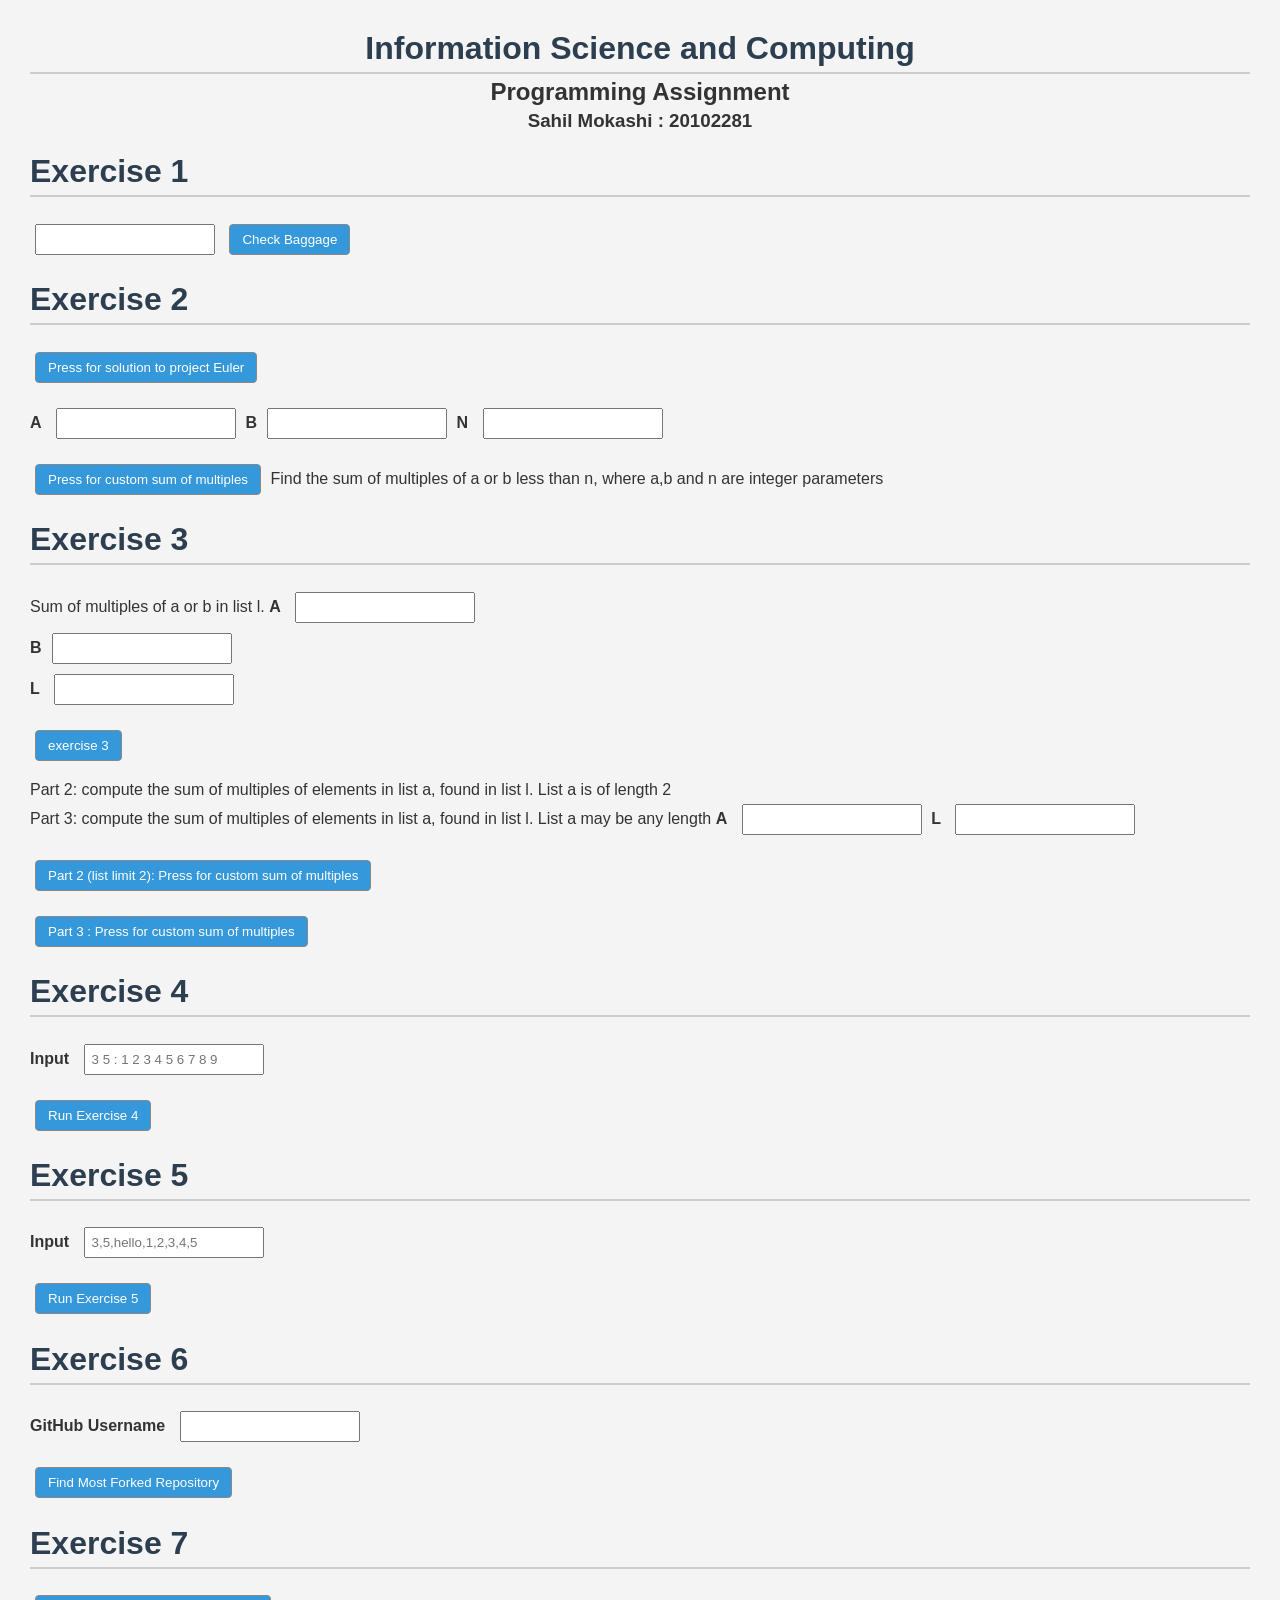
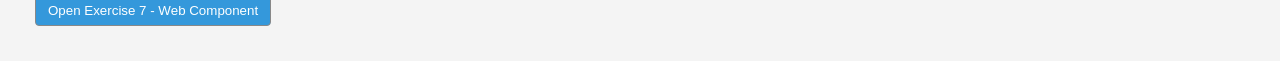
<file: index.html>
<HTml>
    <head>
        <link rel="stylesheet" href="index.css">
        <script src="ex1.js"></script>
        <script src="ex2.js"></script>
        <script src="ex3.js"></script>
        <script src="ex4.js"></script>
        <script src="ex5.js"></script>
        <script src="ex6.js"></script>
    </head>
    <body>
          <div id="header">
                <h1>Information Science and Computing</h1>
                <h2>Programming Assignment </h2>
                <h3>Sahil Mokashi : 20102281</h3>
          </div>
        <h1>Exercise 1</h1>
        <p>        <input type="text" id="weight">
        <!--//replace check function.-->
        <button onclick="check()">Check Baggage</button></p>

<p>
        <input type="text" id="removed" style='display:none;'>
        <!--//replace remove function.-->
        <button id='remB' onclick="remove()" style='display:none;'>Remove this much baggage (kg)</button>

</p>

<h1>Exercise 2</h1>
    <p><button onclick="euler1()">Press for solution to project Euler</button>
</p>

<p>
       <label for="a:">A</label> <input type="text" id="a">
        <label for="b:">B</label><input type="text" id="b">
       <label for="n:">N</label> <input type="text" id="n">

</p>
    <p><button onclick="eulerCustom()">Press for custom sum of multiples</button> 
        Find the sum of multiples of a or b less than n, where a,b and n are integer parameters

 <h1>Exercise 3</h1>
<p>
Sum of multiples of a or b in list l.
       <label for="a:">A</label> <input type="text" id="a1"><br>
        <label for="b:">B</label><input type="text" id="b1"><br>
       <label for="l:">L</label> <input type="text" id="l">

</p>
    <p><button onclick="eulerlist()">exercise 3</button>
</p>

<p>
 
    Part 2: compute the sum of multiples of elements in list a, found in list l. List a is of length 2
    <br>
    Part 3: compute the sum of multiples of elements in list a, found in list l. List a may be any length
       <label for="aList:">A</label> <input type="text" id="aList">
        <label for="mList:">L</label> <input type="text" id="mList">

</p>
    <p><button onclick="euler2Lists()">Part 2 (list limit 2): Press for custom sum of multiples</button>
    <p><button onclick="euler2Lists1()">Part 3 : Press for custom sum of multiples</button>

<h1>Exercise 4</h1>
    <p>
        <label>Input</label>
        <input type="text" id="ex4Input" placeholder="3 5 : 1 2 3 4 5 6 7 8 9">
    </p>

<button onclick="runEx4()">Run Exercise 4</button>


<h1>Exercise 5</h1>

<p>
    <label>Input</label>
    <input type="text" id="ex5Input" placeholder="3,5,hello,1,2,3,4,5">
</p>

<button onclick="runEx5()">Run Exercise 5</button>

<h1>Exercise 6</h1>

<p>
    <label>GitHub Username</label>
    <input type="text" id="githubUser">
</p>

<button onclick="runEx6()">Find Most Forked Repository</button>

<h1>Exercise 7</h1>

<p>
    <button onclick="window.location.href='ex7.html'">
        Open Exercise 7 - Web Component
    </button>
</p>

    </body>
</HTml>
</file>
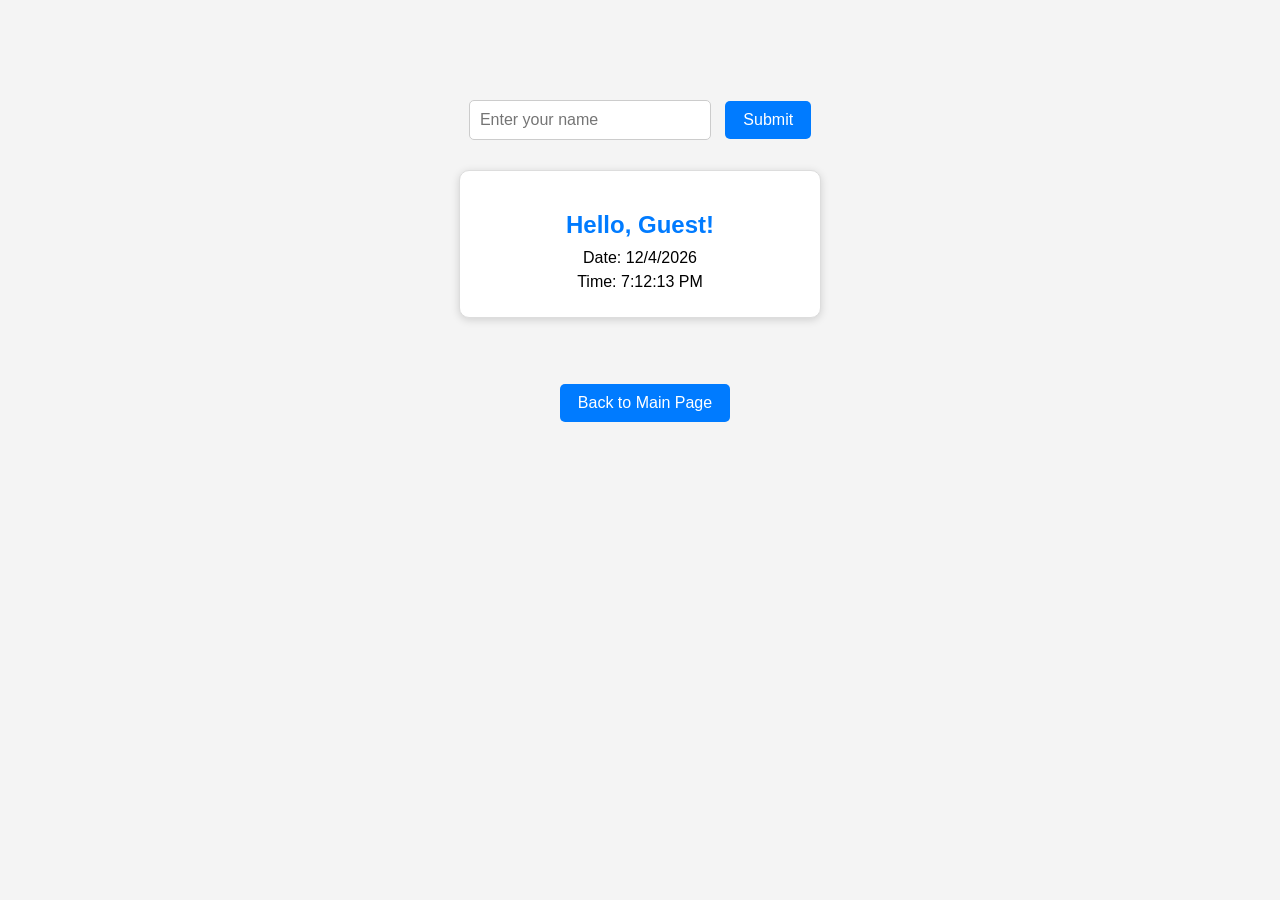
<file: ex7.html>
<!DOCTYPE html>
<html>
<head>
    <title>Web Component Example</title>
    <script src="ex7.js" defer></script>
    <link rel="stylesheet" href="style.css">
</head>
<body>

    <input type="text" id="username" placeholder="Enter your name">
    <button onclick="showGreeting()">Submit</button>

    <hello-date id="greeting"></hello-date>

    <br><br>

<button onclick="window.location.href='index.html'">
    Back to Main Page
</button>

</body>
</html>
</file>
<file: index.css>
body {
    font-family: Arial, sans-serif;
    margin: 30px;
    background-color: #f4f4f4;
    color: #333;
}

h1 {
    color: #2c3e50;
    border-bottom: 2px solid #ccc;
    padding-bottom: 5px;
}

p {
    margin: 15px 0;
}

input[type="text"] {
    padding: 6px;
    margin: 5px;
    width: 180px;
}

button {
    padding: 7px 12px;
    margin: 5px;
    cursor: pointer;
    border: 1px solid #888;
    background-color: #3498db;
    color: white;
    border-radius: 4px;
}

button:hover {
    background-color: #2980b9;
}

label {
    font-weight: bold;
    margin-right: 5px;
}

/* Header centering and logo sizing */
#header {
    text-align: center;
    margin-bottom: 20px;
}

#logo {
    max-width: 120px;
    height: auto;
    display: block;
    margin: 0 auto 10px;
}

#header h1, #header h2, #header h3 {
    margin: 4px 0;
}
</file>
<file: style.css>
body {
    font-family: Arial, sans-serif;
    background-color: #f4f4f4;
    text-align: center;
    margin-top: 100px;
}

input {
    padding: 10px;
    width: 220px;
    border: 1px solid #ccc;
    border-radius: 5px;
    font-size: 16px;
}

button {
    padding: 10px 18px;
    margin-left: 10px;
    border: none;
    background-color: #007BFF;
    color: white;
    border-radius: 5px;
    cursor: pointer;
    font-size: 16px;
}

button:hover {
    background-color: #0056b3;
}

hello-date {
    display: block;
    width: 320px;
    margin: 30px auto;
    padding: 20px;
    background: white;
    border: 1px solid #ddd;
    border-radius: 10px;
    box-shadow: 0 2px 8px rgba(0, 0, 0, 0.15);
}

hello-date h2 {
    color: #007BFF;
    margin-bottom: 10px;
}

hello-date p {
    margin: 6px 0;
    font-size: 16px;
}
</file>
